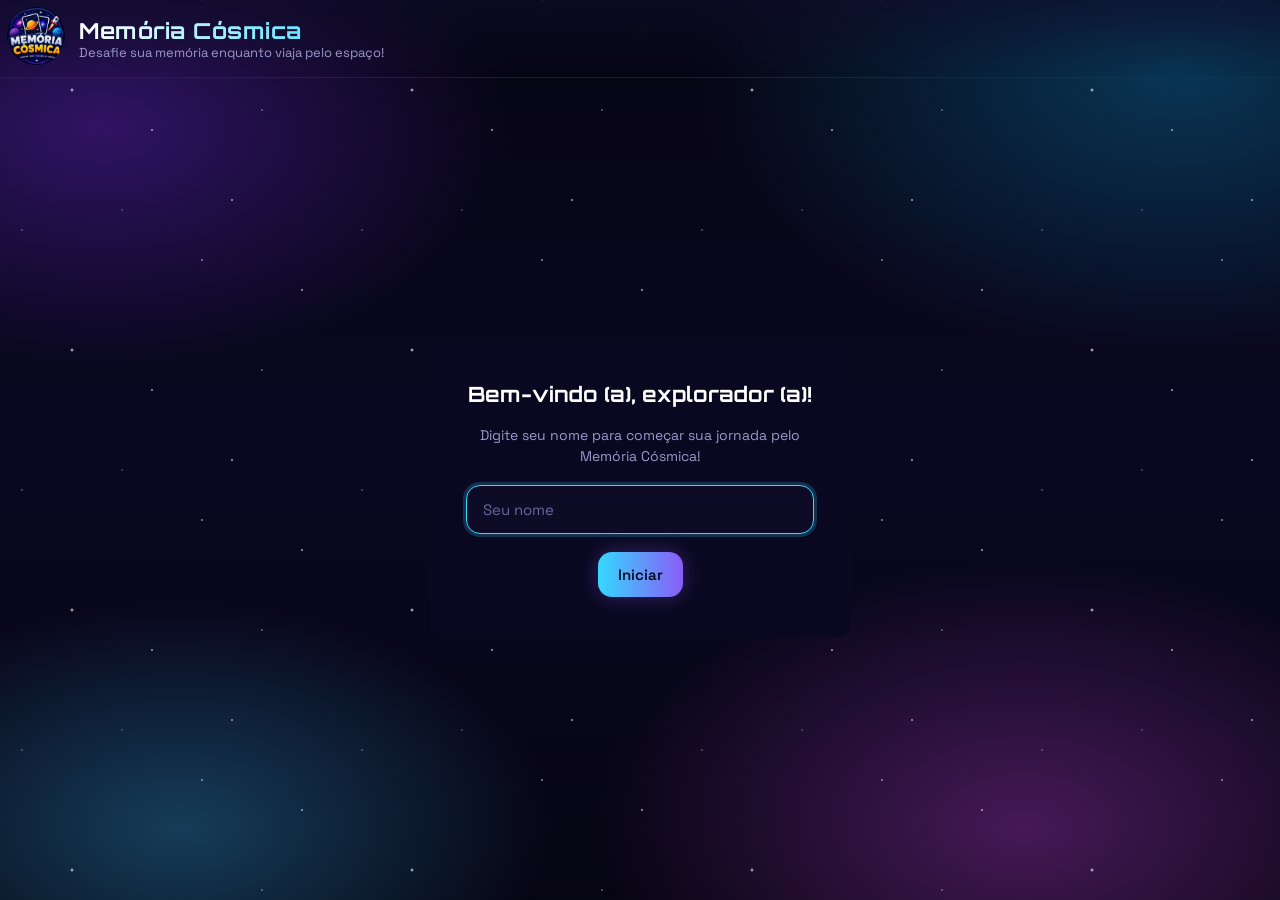
<file: index.html>
<!DOCTYPE html>
<html lang="pt-br">
<head>
    <meta charset="UTF-8">
    <meta name="viewport" content="width=device-width, initial-scale=1">
    <title>Cosmos Memory Hub</title>
    <link rel="stylesheet" href="styles.css">
    <link href='https://unpkg.com/boxicons@2.1.4/css/boxicons.min.css' rel='stylesheet'>
</head>
<body>
    <header class="site-header">
        <div class="logo-box">
            <div class="logo-mark"><img src="img/logo.jpeg" alt="logo"></div>
            <div>
                <h1>Memória Cósmica</h1>
                <p>Desafie sua memória enquanto viaja pelo espaço!</p>
            </div>
        </div>
    </header>

    <main class="register-shell">
        <div class="modal-card register-card">
            <h2>Bem-vindo (a), explorador (a)!</h2>
            <p>Digite seu nome para começar sua jornada pelo Memória Cósmica!</p>
            <input id="playerNameInput" type="text" maxlength="20" placeholder="Seu nome" autocomplete="off">
            <button id="startGameButton" class="modal-button primary" type="button">Iniciar</button>
        </div>
    </main>

    <script src="register.js"></script>
</body>
</html>
</file>
<file: styles.css>
@import url('https://fonts.googleapis.com/css2?family=Orbitron:wght@500;700;800&family=Space+Grotesk:wght@400;500;600;700&display=swap');

/* ============ Tokens ============ */
:root {
    --bg-deep: #05040f;
    --bg-space: #0a0821;
    --bg-panel: #12103080;
    --bg-panel-solid: #14113a;
    --border-glow: #3a2f7a;

    --neon-violet: #8b5cf6;
    --neon-blue: #35d8ff;
    --neon-pink: #ff6c8a;
    --neon-magenta: #d946ef;
    --neon-gold: #ffd166;
    --neon-green: #39d985;

    --text-main: #eef0ff;
    --text-dim: #9c98c9;

    --radius-lg: 22px;
    --radius-md: 14px;
    --radius-sm: 8px;

    --font-display: 'Orbitron', 'Space Grotesk', sans-serif;
    --font-body: 'Space Grotesk', sans-serif;
}

/* ============ Reset ============ */
* {
    box-sizing: border-box;
    margin: 0;
    padding: 0;
}

html {
    scroll-behavior: smooth;
    height: 100%;
}

body {
    height: 100vh;
    font-family: var(--font-body);
    color: var(--text-main);
    background: var(--bg-deep);
    position: relative;
    overflow: hidden;
    display: flex;
    flex-direction: column;
}

body.scrollable {
    height: auto;
    min-height: 100vh;
    overflow-y: auto;
}

::selection {
    background: var(--neon-violet);
    color: #fff;
}

::-webkit-scrollbar {
    width: 10px;
}

::-webkit-scrollbar-track {
    background: var(--bg-deep);
}

::-webkit-scrollbar-thumb {
    background: linear-gradient(var(--neon-violet), var(--neon-blue));
    border-radius: 10px;
}

/* ============ Cosmic background ============ */
body::before,
body::after {
    content: '';
    position: fixed;
    inset: -10%;
    z-index: -2;
    pointer-events: none;
}

/* nebula glow blobs */
body::before {
    background:
        radial-gradient(38% 32% at 15% 20%, #6d28d966 0%, transparent 70%),
        radial-gradient(45% 38% at 85% 15%, #0ea5e94d 0%, transparent 70%),
        radial-gradient(40% 35% at 75% 85%, #d946ef4d 0%, transparent 70%),
        radial-gradient(35% 30% at 20% 85%, #38bdf84d 0%, transparent 70%),
        linear-gradient(180deg, var(--bg-deep) 0%, var(--bg-space) 50%, var(--bg-deep) 100%);
    animation: nebula-drift 40s ease-in-out infinite alternate;
}

/* starfield */
body::after {
    background-image:
        radial-gradient(1.5px 1.5px at 20px 30px, #fff, transparent),
        radial-gradient(1.5px 1.5px at 90px 120px, #fff, transparent),
        radial-gradient(1px 1px at 150px 60px, #cfd3ff, transparent),
        radial-gradient(2px 2px at 200px 180px, #fff, transparent),
        radial-gradient(1px 1px at 250px 40px, #a9b4ff, transparent),
        radial-gradient(1.5px 1.5px at 280px 220px, #fff, transparent),
        radial-gradient(1px 1px at 50px 200px, #fff, transparent),
        radial-gradient(1.5px 1.5px at 330px 90px, #cfd3ff, transparent);
    background-repeat: repeat;
    background-size: 340px 260px;
    animation: stars-twinkle 6s ease-in-out infinite, stars-drift 120s linear infinite;
    opacity: 0.9;
}

@keyframes stars-twinkle {

    0%,
    100% {
        opacity: 0.55;
    }

    50% {
        opacity: 1;
    }
}

@keyframes stars-drift {
    from {
        background-position: 0 0;
    }

    to {
        background-position: -340px 260px;
    }
}

@keyframes nebula-drift {
    0% {
        transform: translate3d(0, 0, 0) scale(1);
    }

    100% {
        transform: translate3d(-2%, 2%, 0) scale(1.05);
    }
}

/* ============ Header ============ */
.site-header {
    display: flex;
    align-items: center;
    justify-content: space-between;
    gap: 16px;
    padding: 7px;
    background: linear-gradient(180deg, #100d2c99, transparent);
    border-bottom: 1px solid #ffffff14;
    backdrop-filter: blur(6px);
    position: sticky;
    top: 0;
    z-index: 10;
    flex-wrap: wrap;
}

.logo-box {
    display: flex;
    align-items: center;
    gap: 14px;
}



.logo-mark img {
    width: 58px;
    height: 58px;
    border-radius: 30px;
}

@keyframes logo-float {

    0%,
    100% {
        transform: translateY(0) rotate(0deg);
    }

    50% {
        transform: translateY(-4px) rotate(6deg);
    }
}

.site-header h1 {
    font-family: var(--font-display);
    font-size: 22px;
    letter-spacing: 0.5px;
    background: linear-gradient(90deg, #fff, var(--neon-blue));
    -webkit-background-clip: text;
    background-clip: text;
    color: transparent;
}

.site-header p {
    font-size: 13px;
    color: var(--text-dim);
}

.player-badge {
    display: flex;
    align-items: center;
    gap: 10px;
    padding: 8px 16px;
    border-radius: 999px;
    background: var(--bg-panel);
    border: 1px solid #ffffff1f;
    font-size: 13px;
}

.player-badge span {
    color: var(--text-dim);
    text-transform: uppercase;
    font-size: 11px;
    letter-spacing: 0.5px;
}

.player-badge strong {
    color: var(--neon-blue);
}

.player-badge a {
    color: var(--text-dim);
    text-decoration: none;
    font-size: 12px;
    border-left: 1px solid #ffffff1f;
    padding-left: 10px;
    transition: color 0.2s ease;
}

.player-badge a:hover {
    color: var(--neon-pink);
}

/* ============ Shared panel look ============ */
.modal-card {
    background-color: var(--bg-space);
    align-items: center;
    border-radius: 10px;

}

.info-card,
.ranking-card,
.board-panel,
.game-controls,
.stat-box {
    background: var(--bg-panel);
    border: 1px solid #ffffff17;
    border-radius: var(--radius-lg);
    backdrop-filter: blur(10px);
    box-shadow: 0 10px 30px #00000055;
}

/* ============ Register screen ============ */
.register-shell {
    flex: 1;
    display: grid;
    place-items: center;
    padding: 40px 20px;
}

.register-card {
    width: min(420px, 100%);
    padding: 40px 36px;
    text-align: center;
    display: flex;
    flex-direction: column;
    gap: 18px;
    border-image: none;
}

.register-card h2 {
    font-family: var(--font-display);
    font-size: 21px;
    color: #fff;
}

.register-card p {
    color: var(--text-dim);
    font-size: 14px;
    line-height: 1.5;
}

.register-card input {
    width: 100%;
    padding: 14px 16px;
    border-radius: var(--radius-md);
    border: 1px solid #ffffff26;
    background: #0d0b26;
    color: var(--text-main);
    font-family: var(--font-body);
    font-size: 15px;
    outline: none;
    transition: border-color 0.2s ease, box-shadow 0.2s ease;
}

.register-card input::placeholder {
    color: #6b6799;
}

.register-card input:focus {
    border-color: var(--neon-blue);
    box-shadow: 0 0 0 3px #35d8ff33;
}

.modal-button {
    padding: 13px 20px;
    border: none;
    border-radius: var(--radius-md);
    font-family: var(--font-body);
    font-weight: 600;
    font-size: 15px;
    cursor: pointer;
    transition: transform 0.15s ease, box-shadow 0.2s ease, filter 0.2s ease;
}

.modal-button.primary {
    color: #0a0821;
    background: linear-gradient(90deg, var(--neon-blue), var(--neon-violet));
    box-shadow: 0 0 20px #8b5cf655;
}

.modal-button.primary:hover {
    transform: translateY(-2px);
    filter: brightness(1.1);
    box-shadow: 0 0 28px #8b5cf688;
}

.modal-button.primary:active {
    transform: translateY(0);
}

/* ============ Game layout ============ */
.page-shell {
    flex: 1;
    min-height: 0;
    width: min(1180px, 100%);
    margin: 0 auto;
    padding: 16px 24px;
    display: flex;
    flex-direction: column;
    gap: 16px;
    overflow: hidden;
}

.game-grid {
    flex: 1;
    min-height: 0;
    display: grid;
    grid-template-columns: 1fr 300px;
    gap: 16px;
}

.left-panel {
    min-height: 0;
    display: flex;
    flex-direction: column;
    gap: 14px;
}

/* ---- controls ---- */
.game-controls {
    display: flex;
    align-items: center;
    justify-content: space-between;
    flex-wrap: wrap;
    gap: 16px;
    padding: 12px 20px;
    flex-shrink: 0;
}

.current-settings {
    display: flex;
    gap: 20px;
}

.setting-chip {
    display: flex;
    flex-direction: column;
    gap: 4px;
}

.setting-chip span {
    font-size: 10px;
    letter-spacing: 1px;
    color: var(--text-dim);
    font-family: var(--font-display);
}

.setting-chip strong {
    font-size: 15px;
    color: var(--neon-blue);
}

#openSetupButton {
    width: auto;
    display: inline-flex;
    align-items: center;
    gap: 8px;
    padding: 10px 18px;
}

.setup-modal-card {
    text-align: left;
}

.setup-modal-card>p {
    color: var(--text-dim);
    font-size: 14px;
    line-height: 1.5;
}

.setup-timer-control {
    display: flex;
    align-items: center;
    justify-content: space-between;
}

.setup-timer-control label {
    margin-bottom: 0;
}

.is-hidden {
    display: none !important;
}

.difficulty-control label,
.timer-toggle-control label {
    display: block;
    font-size: 11px;
    letter-spacing: 1px;
    color: var(--neon-gold);
    margin-bottom: 8px;
    font-family: var(--font-display);
}

.difficulty-buttons {
    display: flex;
    flex-wrap: wrap;
    gap: 8px;
}

.difficulty {
    padding: 9px 14px;
    border-radius: 999px;
    background: transparent;
    color: var(--text-dim);
    font-family: var(--font-body);
    font-weight: 600;
    font-size: 13px;
    cursor: pointer;
    transition: all 0.2s ease;
}

.difficulty[data-level="easy"] {
    border: 1px solid rgb(48, 133, 8);
}

.difficulty[data-level="medium"] {
    border: 1px solid rgb(199, 186, 5);
}

.difficulty[data-level="hard"] {
    border: 1px solid rgb(190, 2, 2);
}

.difficulty[data-level="easy"]:hover {
    color: #fff;
    border-color: rgb(68, 212, 1);
    transition: 0.5s;
}

.difficulty[data-level="medium"]:hover {
    color: #fff;
    border-color: rgb(255, 238, 0);
    transition: 0.5s;
}

.difficulty[data-level="hard"]:hover {
    color: #fff;
    border-color: rgb(255, 0, 0);
    transition: 0.5s;
}

.difficulty[data-level="easy"].active {
    color: #ffffff;
    background: rgb(68, 212, 1);
    border-color: transparent;
    box-shadow: 0 0 16px #69f65c66;
}

.difficulty[data-level="medium"].active {
    color: #fff;
    background: rgb(255, 238, 0);
    border-color: transparent;
    box-shadow: 0 0 16px #ffee0066;
}

.difficulty[data-level="hard"].active {
    color: #fffcfc;
    background: rgb(255, 0, 0);
    border-color: transparent;
    box-shadow: 0 0 16px #f65c5c66;
}

.custom-settings {
    display: flex;
    flex-direction: column;
    gap: 12px;
    margin-bottom: 16px;
    padding: 14px;
    border-radius: 12px;
    border: 1px solid #ffffff1f;
    background: #ffffff0a;
}

.custom-field {
    display: flex;
    flex-direction: column;
    gap: 6px;
}

.custom-field label {
    font-size: 11px;
    letter-spacing: 1px;
    color: var(--text-dim);
    font-family: var(--font-display);
}

.custom-field input {
    padding: 9px 12px;
    border-radius: 8px;
    border: 1px solid #ffffff26;
    background: #0a0821;
    color: var(--text-main);
    font-family: var(--font-body);
    font-size: 14px;
}

.custom-field input:focus {
    outline: none;
    border-color: var(--neon-blue);
}

.timer-toggle-control {
    display: flex;
    flex-direction: column;
    align-items: center;
}

.switch {
    position: relative;
    display: inline-block;
    width: 46px;
    height: 26px;
}

.switch input {
    opacity: 0;
    width: 0;
    height: 0;
}

.slider {
    position: absolute;
    cursor: pointer;
    inset: 0;
    background: #ffffff26;
    border-radius: 999px;
    transition: background 0.2s ease;
}

.slider::before {
    content: '';
    position: absolute;
    height: 20px;
    width: 20px;
    left: 3px;
    top: 3px;
    background: #fff;
    border-radius: 50%;
    transition: transform 0.2s ease;
}

.switch input:checked+.slider {
    background: linear-gradient(90deg, var(--neon-blue), var(--neon-violet));
    box-shadow: 0 0 12px #35d8ff77;
}

.switch input:checked+.slider::before {
    transform: translateX(20px);
}

/* ---- stats strip ---- */
.stats-strip {
    flex-shrink: 0;
    display: grid;
    grid-template-columns: repeat(4, 1fr);
    gap: 12px;
}

.stat-box {
    padding: 10px 16px;
    display: flex;
    flex-direction: column;
    gap: 4px;
}

.stats-strip>div {
    padding: 10px 16px;
    background: var(--bg-panel);
    border: 1px solid #ffffff17;
    border-radius: var(--radius-lg);
    backdrop-filter: blur(10px);
    display: flex;
    flex-direction: column;
    gap: 4px;
    justify-content: center;
}

.stats-strip span {
    font-size: 10px;
    letter-spacing: 1px;
    color: var(--text-dim);
    font-family: var(--font-display);
}

.stats-strip strong {
    font-size: 22px;
    font-family: var(--font-display);
}

.score-box strong {
    color: var(--neon-gold);
    text-shadow: 0 0 14px #ffd16688;
}

#pairsFound {
    color: var(--neon-green);
}

.combo-panel {
    justify-content: center;
}

.combo-header {
    display: flex;
    align-items: start;
    justify-content: space-between;
}

.combo-header strong {
    color: var(--neon-pink);
    font-size: 18px;
    text-shadow: 0 0 12px #ff6c8a88;
}

.combo-track {
    height: 6px;
    border-radius: 999px;
    background: #ffffff1a;
    overflow: hidden;
    margin-top: 4px;
}

.combo-fill {
    height: 100%;
    width: 0%;
    border-radius: 999px;
    background: linear-gradient(90deg, var(--neon-pink), var(--neon-gold));
    transition: width 0.3s ease;
    box-shadow: 0 0 10px #ff6c8a99;
}

/* ---- board ---- */
.board-panel {
    flex: 1;
    min-height: 0;
    padding: 16px;
    display: flex;
    align-items: center;
    justify-content: center;
    overflow: hidden;
}

.card-grid {
    display: grid;
    gap: 12px;
    min-width: 750px;
}

.card {
    position: relative;
    background: none;
    border: none;
    padding: 0;
    cursor: pointer;
    perspective: 800px;
    min-width: 0;
    min-height: 0;
}

.card-face {
    position: absolute;
    inset: 0;
    border-radius: var(--radius-sm);
    display: grid;
    place-items: center;
    backface-visibility: hidden;
    transition: transform 0.5s cubic-bezier(0.4, 0.2, 0.2, 1);
}

.card-front {
    transform: rotateY(180deg);
    background: radial-gradient(circle at 35% 30%, #1c1747, #0d0b26);
    border: 1px solid #ffffff1f;
    flex-direction: column;
    gap: 4px;
    display: flex;
    text-align: center;
    padding: 6px;
}

.card-name {
    font-size: clamp(9px, 1.6vw, 13px);
    font-weight: 600;
    color: #f4f1ff;
    text-shadow: 0 0 8px #8b5cf699;
    line-height: 1.1;
}

.card-back {
    transform: rotateY(0deg);
    background:
        radial-gradient(circle at 30% 30%, #35d8ff26, transparent 60%),
        linear-gradient(145deg, #241f5c, #14113a);
    border: 1px solid var(--neon-gold);
    box-shadow: inset 0 0 20px #8b5cf633;
}

.card-back::after {
    content: '\2726';
    color: var(--neon-gold);
    font-size: clamp(16px, 3vw, 26px);
    opacity: 0.7;
    text-shadow: 0 0 12px #35d8ff99;
}

.card-image {
    width: 60%;
    height: 55%;
    object-fit: contain;
    filter: drop-shadow(0 0 10px #8b5cf655);
}

.card.flipped .card-front {
    transform: rotateY(0deg);
}

.card.flipped .card-back {
    transform: rotateY(-180deg);
}

.card:not(.flipped):hover .card-back {
    box-shadow: inset 0 0 24px #35d8ff55, 0 0 16px #35d8ff44;
}

.card.matched .card-front {
    animation: card-pulse 0.4s ease;
}

@keyframes card-pulse {
    0% {
        box-shadow: 0 0 0px #39d98500;
    }

    50% {
        box-shadow: 0 0 26px #39d985cc;
    }

    100% {
        box-shadow: 0 0 0px #39d98500;
    }
}

/* ============ Sidebar ============ */
.sidebar {
    min-height: 0;
    display: flex;
    flex-direction: column;
    gap: 14px;
}

.info-card,
.ranking-card {
    padding: 16px 20px;
}

.info-card {
    flex-shrink: 0;
}

.ranking-card {
    flex: 1;
    min-height: 0;
    display: flex;
    flex-direction: column;
}

.ranking-list-wrap {
    flex: 1;
    min-height: 0;
    display: flex;
    flex-direction: column;
    justify-content: flex-start;
    overflow: hidden;
}

.info-card h2,
.ranking-card h2 {
    font-family: var(--font-display);
    font-size: 12px;
    letter-spacing: 1px;
    color: var(--text-dim);
    margin-bottom: 10px;
}

.clock {
    font-family: var(--font-display);
    font-size: 40px;
    font-weight: 700;
    text-align: center;
    color: var(--neon-blue);
    text-shadow: 0 0 18px #35d8ff88;
    letter-spacing: 2px;
}

.ranking-card ol {
    list-style: none;
    display: flex;
    flex-direction: column;
    gap: 8px;
    margin-bottom: 14px;
}

.ranking-card li,
.full-ranking-list li {
    display: flex;
    align-items: center;
    justify-content: space-between;
    padding: 10px 12px;
    border-radius: var(--radius-sm);
    background: #ffffff08;
    border: 1px solid #ffffff12;
    font-size: 13px;
}

.ranking-card li:first-child,
.full-ranking-list li:first-child {
    border-color: #ffd16666;
    background: linear-gradient(90deg, #ffd16622, transparent);
}

.ranking-values {
    display: flex;
    align-items: center;
    gap: 10px;
}

.ranking-values strong {
    color: var(--neon-gold);
    font-family: var(--font-display);
    font-size: 14px;
}

.ranking-values small {
    color: var(--text-dim);
    font-size: 11px;
}

.empty-ranking {
    justify-content: center;
    color: var(--text-dim);
    font-style: italic;
}

.rank-button {
    width: 100%;
    padding: 11px;
    border-radius: var(--radius-md);
    border: 1px solid #ffffff26;
    background: transparent;
    color: var(--text-main);
    font-family: var(--font-body);
    font-weight: 600;
    font-size: 13px;
    cursor: pointer;
    transition: all 0.2s ease;
}

.rank-button:hover {
    border-color: var(--neon-violet);
    background: #8b5cf622;
    box-shadow: 0 0 14px #8b5cf644;
}

/* ============ Modals ============ */
.modal {
    position: fixed;
    inset: 0;
    z-index: 50;
    display: flex;
    align-items: center;
    justify-content: center;
    background: #05040fbb;
    backdrop-filter: blur(6px);
    padding: 20px;
    transition: opacity 0.2s ease;
}

.modal.hidden {
    display: none;
}

.modal .modal-card {
    width: min(420px, 100%);
    padding: 32px;
    text-align: center;
    display: flex;
    flex-direction: column;
    gap: 16px;
    animation: modal-pop 0.25s ease;
}

@keyframes modal-pop {
    from {
        transform: scale(0.92);
        opacity: 0;
    }

    to {
        transform: scale(1);
        opacity: 1;
    }
}

.modal h3 {
    font-family: var(--font-display);
    font-size: 20px;
    color: var(--neon-gold);
}

.modal p {
    color: var(--text-dim);
    font-size: 14px;
    line-height: 1.6;
}

.modal p strong {
    color: var(--text-main);
}

.modal-actions {
    display: flex;
    justify-content: center;
}

.ranking-modal-card {
    width: min(480px, 100%);
    max-height: 80vh;
    text-align: left;
    overflow: hidden;
}

.modal-header {
    display: flex;
    align-items: center;
    justify-content: space-between;
}

.modal-header h3 {
    background: linear-gradient(90deg, var(--neon-blue), var(--neon-violet));
    -webkit-background-clip: text;
    background-clip: text;
    color: transparent;
    font-size: 22pt;
}

.modal-close {
    width: 32px;
    height: 32px;
    border-radius: 50%;
    border: 1px solid #ffffff26;
    background: transparent;
    color: var(--text-main);
    cursor: pointer;
    font-size: 14px;
    transition: all 0.2s ease;
}

.modal-close:hover {
    border-color: var(--neon-pink);
    color: var(--neon-pink);
}

.full-ranking-list {
    list-style: none;
    display: flex;
    flex-direction: column;
    gap: 8px;
    overflow-y: auto;
    max-height: calc(80vh - 90px);
    padding-right: 4px;
}

/* ============ Confetti ============ */
.confetti-layer {
    position: fixed;
    inset: 0;
    pointer-events: none;
    z-index: 60;
    overflow: hidden;
}

.confetti-piece {
    position: absolute;
    top: -10px;
    width: 8px;
    height: 8px;
    border-radius: 2px;
    animation: confetti-fall 1.4s ease-in forwards;
}

@keyframes confetti-fall {
    to {
        transform: translate(var(--drift, 0), 90vh) rotate(540deg);
        opacity: 0;
    }
}

/* ============ Responsive ============ */
@media (max-width: 980px) {
    body:has(.page-shell) {
        height: auto;
        min-height: 100vh;
        overflow-y: auto;
    }

    .page-shell {
        overflow: visible;
        height: auto;
    }

    .game-grid {
        grid-template-columns: 1fr;
        min-height: 0;
    }

    .board-panel {
        min-height: 320px;
    }

    .sidebar {
        min-height: 0;
    }

    .ranking-card {
        flex: none;
    }

    .ranking-list-wrap {
        flex: none;
        justify-content: flex-start;
        max-height: 220px;
        overflow-y: auto;
    }

    .stats-strip {
        grid-template-columns: repeat(2, 1fr);
    }
}

@media (max-width: 560px) {
    .site-header {
        padding: 14px 18px;
    }

    .page-shell {
        padding: 16px 14px 30px;
    }

    .clock {
        font-size: 32px;
    }

    .card-back::after {
        font-size: 16px;
    }
}
</file>
